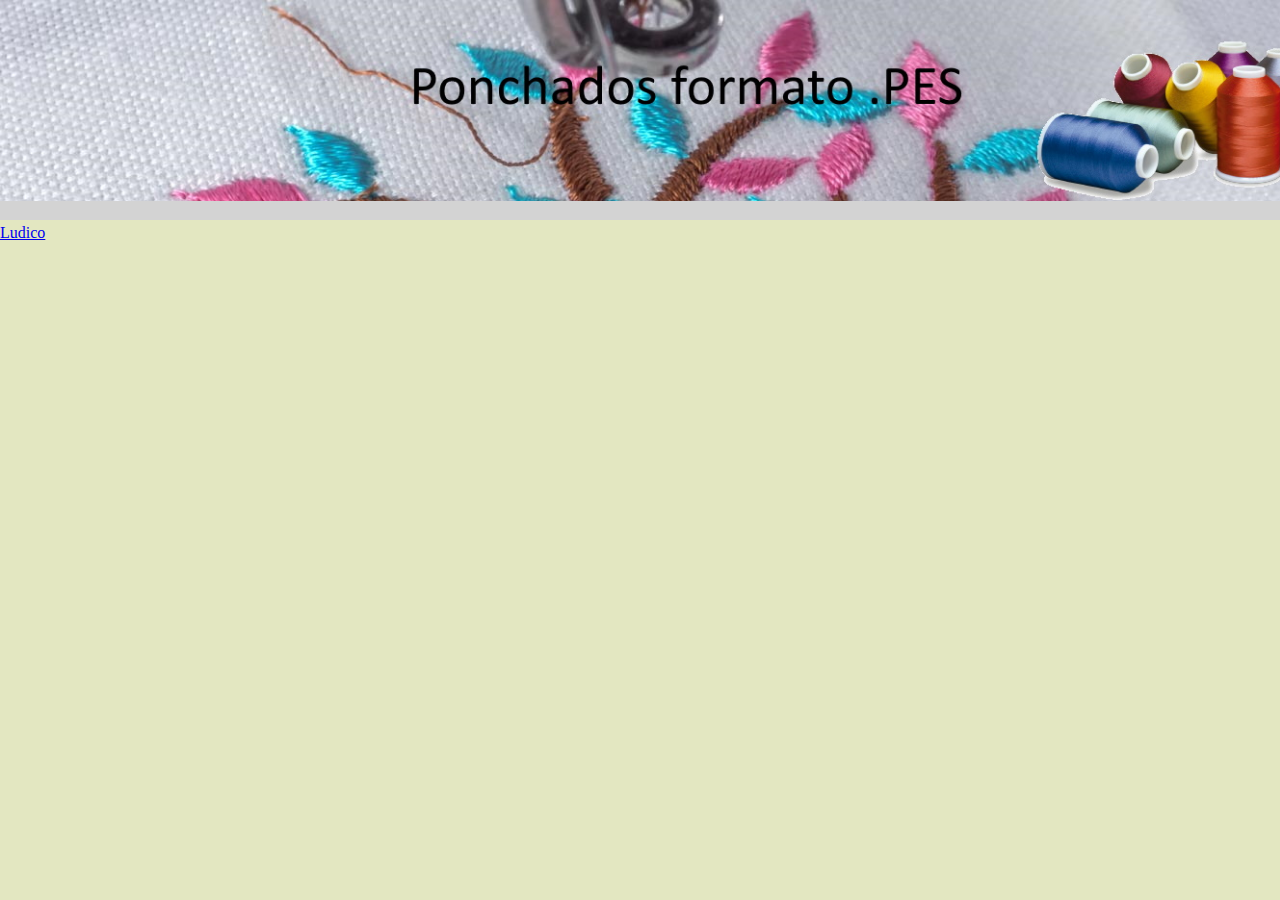
<file: index.html>
<!DOCTYPE html>
<html lang="es">
    <head>
        <meta charset="UTF-8">
        <meta name="viewport" content="width=device-width,initial-scale=1.0">
        <title>Ponchados gratis</title>
        <link rel="stylesheet" href="/css/inicio.css">
    </head>
    <body>     
        <div>
            <iframe src="/web/cab_ini.html" frameborder="0" class="cabecera" frameborder="0"></iframe>
        </div>
        <li class="nav-item"></>
            <a href="ludico.html" class="nav-link">Ludico</a>
        </li>
           
    </body>
</html>
</file>
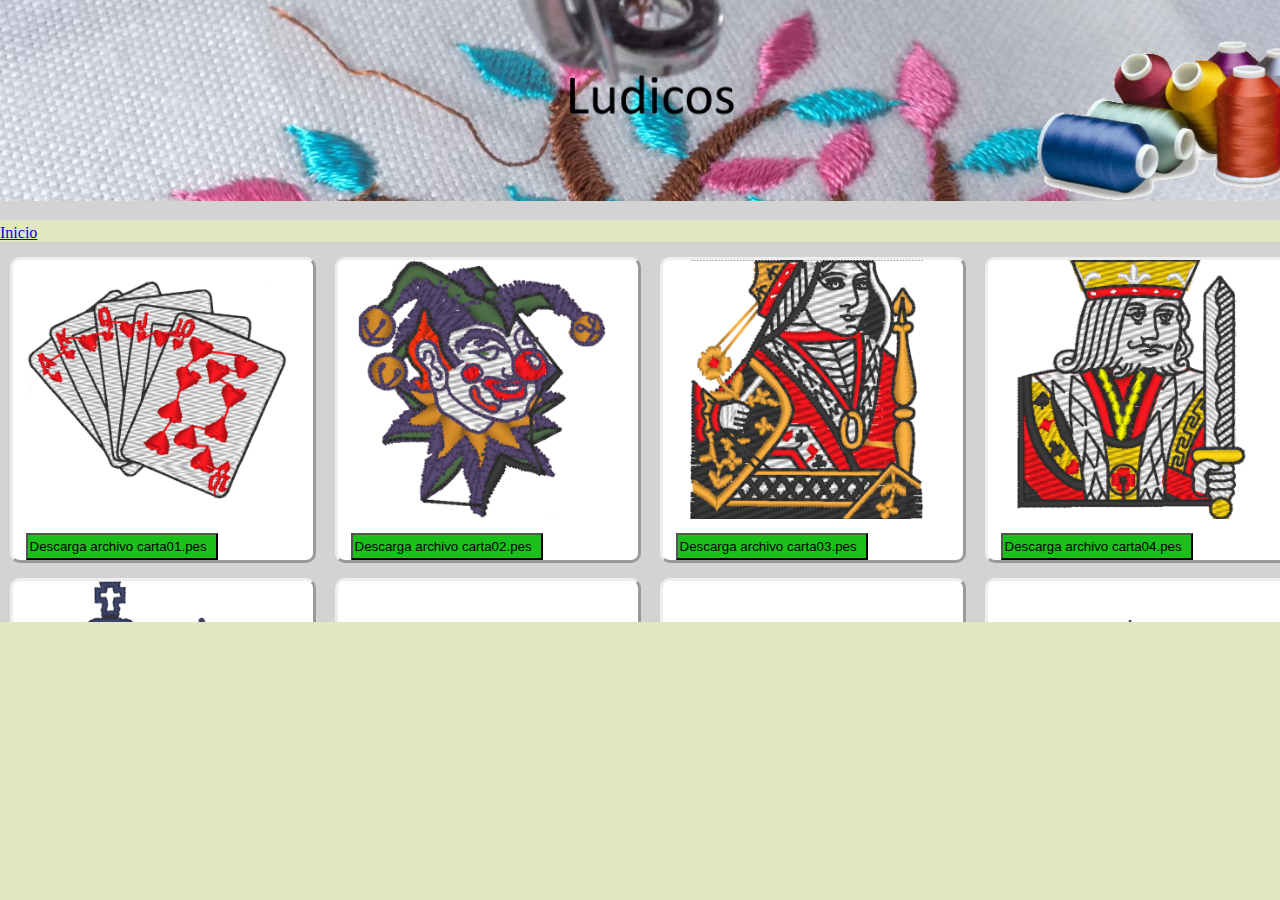
<file: ludico.html>
<!DOCTYPE html>
<html lang="es">
    <head>
        <meta charset="UTF-8">
        <meta name="viewport" content="width=device-width,initial-scale=1.0">
        <title>Ponchados gratis</title>
        <link rel="stylesheet" href="/css/inicio.css">
    </head>
    <body>     
        <div>
            <iframe src="/web/cab_lud.html" frameborder="0" class="cabecera" frameborder="0"></iframe>
        </div>
        <li class="nav-item"></>
            <a href="index.html" class="nav-link">Inicio</a>
        </li>
        <li class=div-body>
            <iframe src="/web/body_lud.html" frameborder="0" class="cuerpo" frameborder="0"></iframe>
        </li>
    </body>
</html>
</file>
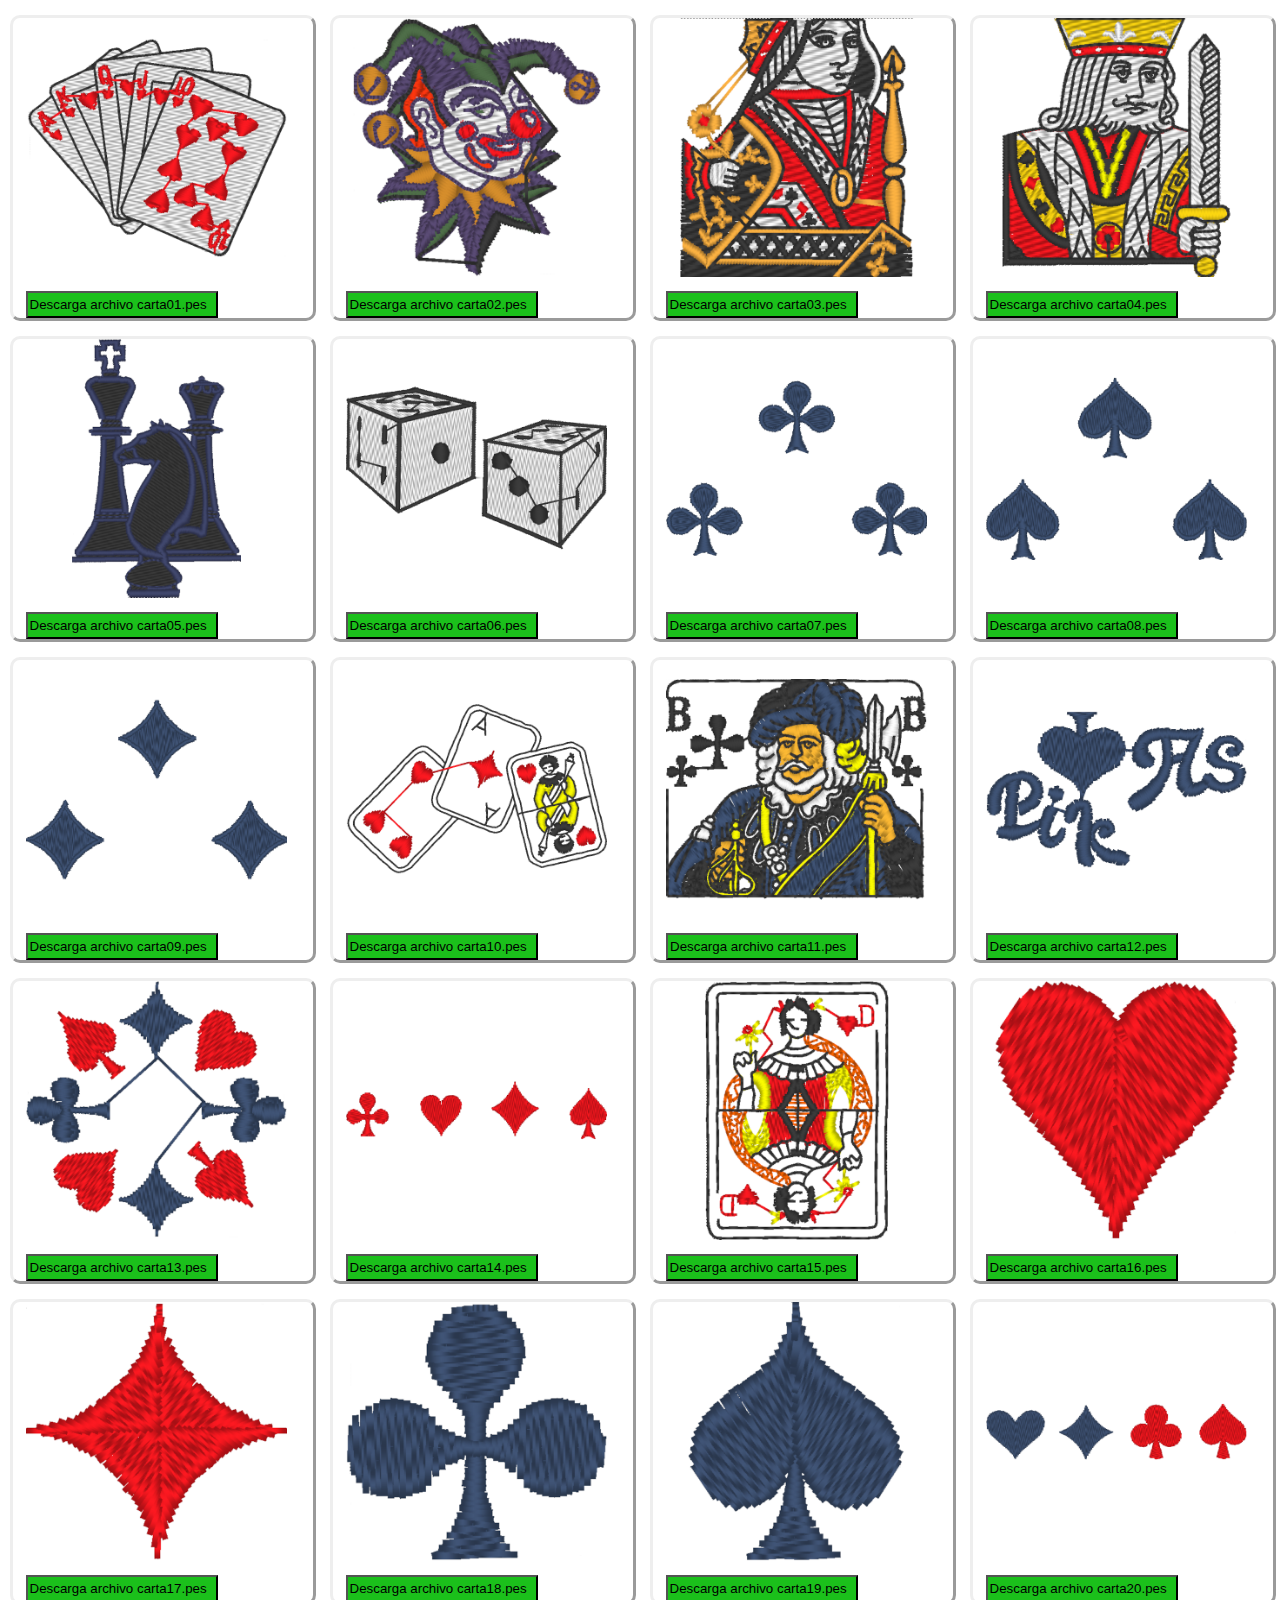
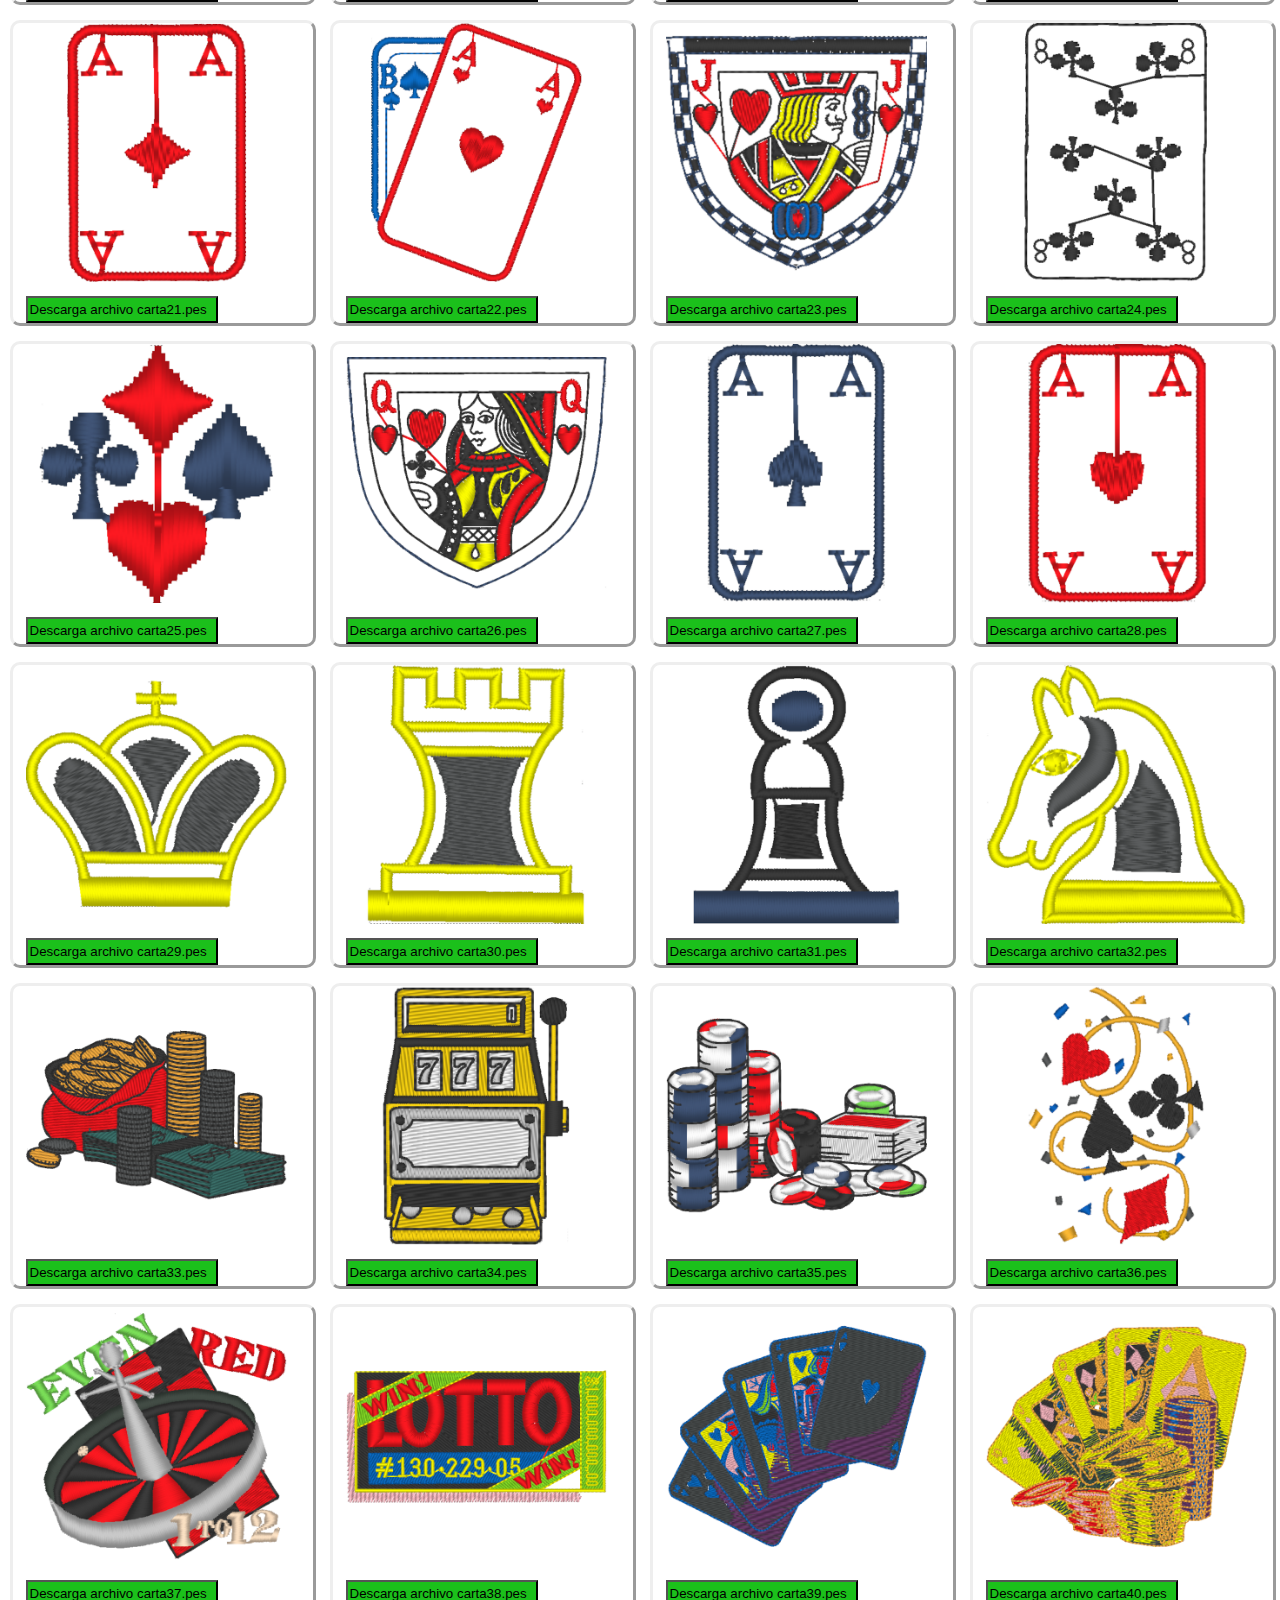
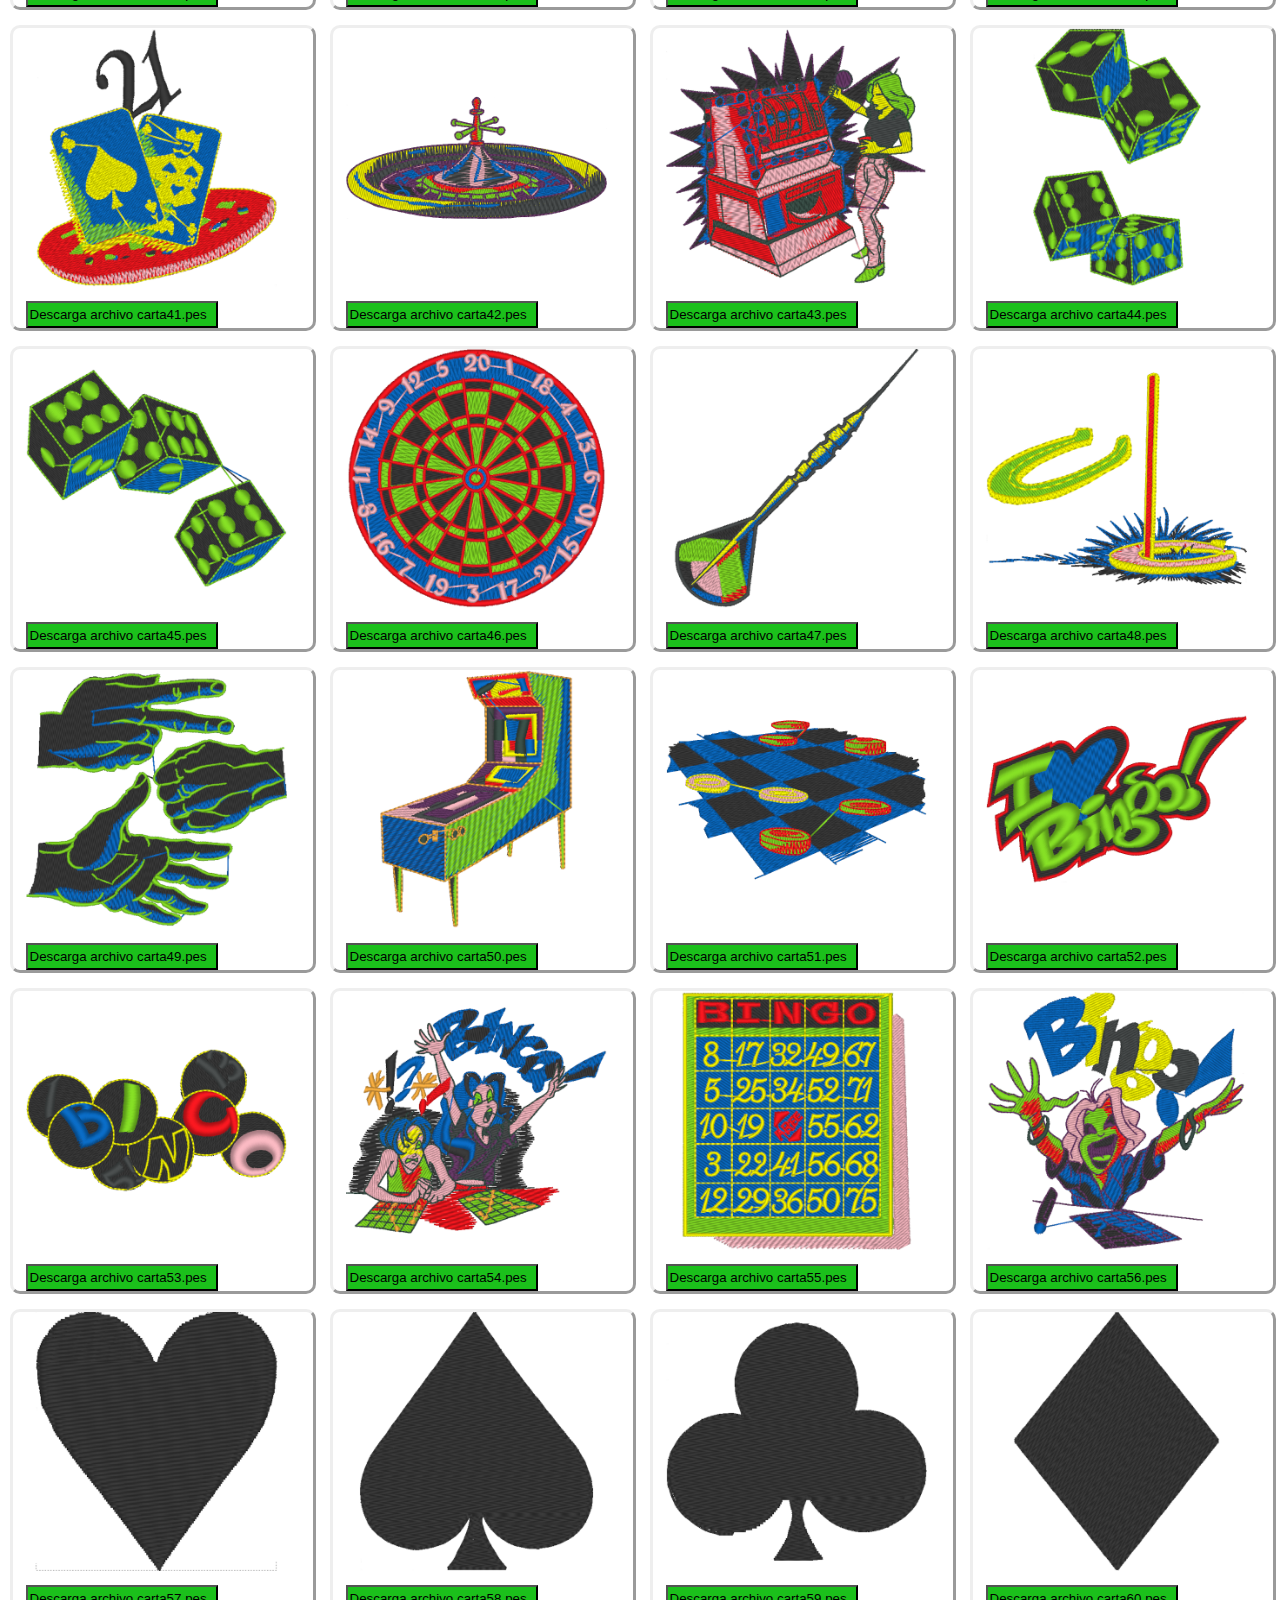
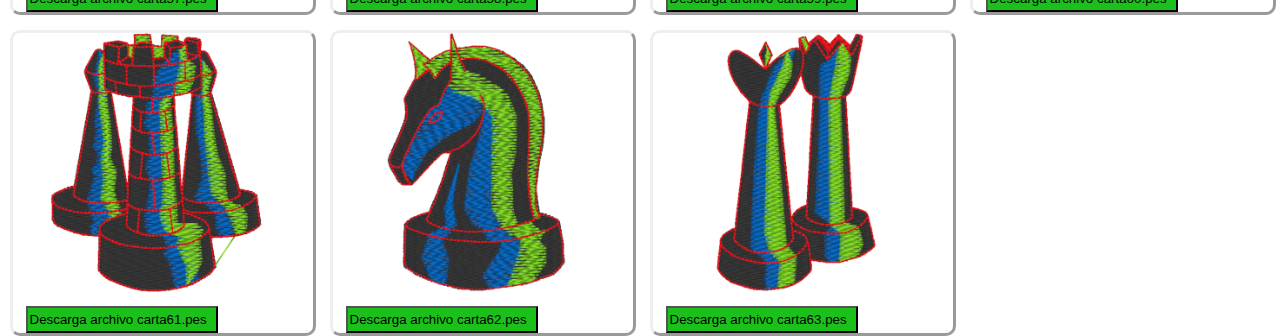
<file: web/body_lud.html>
<!DOCTYPE html>
<html lang="es">
    <head>
        <meta charset="UTF-8">
        <meta name="viewport" content="width=device-width,initial-scale=1.0">
        <title>Ponchados gratis</title>
        <link rel="stylesheet" href="/css/cuer.css">
        
    </head>
    <body>    
        <ul class="ul">
            <li class="li">
                <a href="#" class="a" title="carta01.pes">
                    <img src="/img/01.png" alt="Imagen 1" class="img-body">
                </a>
                <a href="https://uii.io/carta01" download="prueba">
                    <button type="button" class="boton" name="button">Descarga archivo carta01.pes &nbsp;</button>
                </a>
            </li>
            
            <li class="li">
                <a href="#" class="a" title="carta02.pes">
                    <img src="/img/02.png" alt="Imagen 2" class="img-body">
                </a>
                <a href="https://uii.io/carta02" download="prueba">
                    <button type="button" class="boton" name="button">Descarga archivo carta02.pes &nbsp;</button>
                </a>
            </li>
            <li class="li">
                <a href="#" class="a" title="carta03.pes">
                    <img src="/img/03.png" alt="Imagen 3" class="img-body">
                </a>
                <a href="https://uii.io/carta03" download="prueba">
                    <button type="button" class="boton" name="button">Descarga archivo carta03.pes &nbsp;</button>
                </a>
            </li>
            <li class="li">
                <a href="#" class="a" title="carta04.pes">
                    <img src="/img/04.png" alt="Imagen 4" class="img-body">
                </a>
                <a href="https://uii.io/carta04" download="prueba">
                    <button type="button" class="boton" name="button">Descarga archivo carta04.pes &nbsp;</button>
                </a>
            </li>
            <li class="li">
                <a href="#" class="a" title="carta05.pes">
                    <img src="/img/05.png" alt="Imagen 5" class="img-body">
                </a>
                <a href="https://uii.io/carta05" download="prueba">
                    <button type="button" class="boton" name="button">Descarga archivo carta05.pes &nbsp;</button>
                </a>
            </li>
            <li class="li">
                <a href="#" class="a" title="carta06.pes">
                    <img src="/img/06.png" alt="Imagen 6" class="img-body">
                </a>
                <a href="https://uii.io/carta06" download="prueba">
                    <button type="button" class="boton" name="button">Descarga archivo carta06.pes &nbsp;</button>
                </a>
            </li>
            <li class="li">
                <a href="#" class="a" title="carta07.pes">
                    <img src="/img/07.png" alt="Imagen 7" class="img-body">
                </a>
                <a href="https://uii.io/carta07" download="prueba">
                    <button type="button" class="boton" name="button">Descarga archivo carta07.pes &nbsp;</button>
                </a>
            </li>
            <li class="li">
                <a href="#" class="a" title="carta08.pes">
                    <img src="/img/08.png" alt="Imagen 8" class="img-body">
                </a>
                <a href="https://uii.io/carta08" download="prueba">
                    <button type="button" class="boton" name="button">Descarga archivo carta08.pes &nbsp;</button>
                </a>
            </li>
            <li class="li">
                <a href="#" class="a" title="carta09.pes">
                    <img src="/img/09.png" alt="Imagen 9" class="img-body">
                </a>
                <a href="https://uii.io/carta09" download="prueba">
                    <button type="button" class="boton" name="button">Descarga archivo carta09.pes &nbsp;</button>
                </a>
            </li>
            <li class="li">
                <a href="#" class="a" title="carta10.pes">
                    <img src="/img/10.png" alt="Imagen 10" class="img-body">
                </a>
                <a href="https://uii.io/carta10" download="prueba">
                    <button type="button" class="boton" name="button">Descarga archivo carta10.pes &nbsp;</button>
                </a>
            </li>
            <li class="li">
                <a href="#" class="a" title="carta11.pes">
                    <img src="/img/11.png" alt="Imagen 11" class="img-body">
                </a>
                <a href="https://uii.io/carta11" download="prueba">
                    <button type="button" class="boton" name="button">Descarga archivo carta11.pes &nbsp;</button>
                </a>
            </li>
            <li class="li">
                <a href="#" class="a" title="carta12.pes">
                    <img src="/img/12.png" alt="Imagen 12" class="img-body">
                </a>
                <a href="https://uii.io/carta12" download="prueba">
                    <button type="button" class="boton" name="button">Descarga archivo carta12.pes &nbsp;</button>
                </a>
            </li>
            <li class="li">
                <a href="#" class="a" title="carta13.pes">
                    <img src="/img/13.png" alt="Imagen 13" class="img-body">
                </a>
                <a href="https://uii.io/carta13" download="prueba">
                    <button type="button" class="boton" name="button">Descarga archivo carta13.pes &nbsp;</button>
                </a>
            </li>
            <li class="li">
                <a href="#" class="a" title="carta14.pes">
                    <img src="/img/14.png" alt="Imagen 14" class="img-body">
                </a>
                <a href="https://uii.io/carta14" download="prueba">
                    <button type="button" class="boton" name="button">Descarga archivo carta14.pes &nbsp;</button>
                </a>
            </li>
            <li class="li">
                <a href="#" class="a" title="carta15.pes">
                    <img src="/img/15.png" alt="Imagen 15" class="img-body">
                </a>
                <a href="https://uii.io/carta15" download="prueba">
                    <button type="button" class="boton" name="button">Descarga archivo carta15.pes &nbsp;</button>
                </a>
            </li>
            <li class="li">
                <a href="#" class="a" title="carta16.pes">
                    <img src="/img/16.png" alt="Imagen 16" class="img-body">
                </a>
                <a href="https://uii.io/carta16" download="prueba">
                    <button type="button" class="boton" name="button">Descarga archivo carta16.pes &nbsp;</button>
                </a>
            </li>
            <li class="li">
                <a href="#" class="a" title="carta17.pes">
                    <img src="/img/17.png" alt="Imagen 17" class="img-body">
                </a>
                <a href="https://uii.io/carta17" download="prueba">
                    <button type="button" class="boton" name="button">Descarga archivo carta17.pes &nbsp;</button>
                </a>
            </li>
            <li class="li">
                <a href="#" class="a" title="carta18.pes">
                    <img src="/img/18.png" alt="Imagen 18" class="img-body">
                </a>
                <a href="https://uii.io/carta18" download="prueba">
                    <button type="button" class="boton" name="button">Descarga archivo carta18.pes &nbsp;</button>
                </a>
            </li>
            <li class="li">
                <a href="#" class="a" title="carta19.pes">
                    <img src="/img/19.png" alt="Imagen 19" class="img-body">
                </a>
                <a href="https://uii.io/carta19" download="prueba">
                    <button type="button" class="boton" name="button">Descarga archivo carta19.pes &nbsp;</button>
                </a>
            </li>
            <li class="li">
                <a href="#" class="a" title="carta20.pes">
                    <img src="/img/20.png" alt="Imagen 20" class="img-body">
                </a>
                <a href="https://uii.io/carta20" download="prueba">
                    <button type="button" class="boton" name="button">Descarga archivo carta20.pes &nbsp;</button>
                </a>
            </li>
            <li class="li">
                <a href="#" class="a" title="carta21.pes">
                    <img src="/img/21.png" alt="Imagen 21" class="img-body">
                </a>
                <a href="https://uii.io/carta21" download="prueba">
                    <button type="button" class="boton" name="button">Descarga archivo carta21.pes &nbsp;</button>
                </a>
            </li>
            <li class="li">
                <a href="#" class="a" title="carta22.pes">
                    <img src="/img/22.png" alt="Imagen 22" class="img-body">
                </a>
                <a href="https://uii.io/carta22" download="prueba">
                    <button type="button" class="boton" name="button">Descarga archivo carta22.pes &nbsp;</button>
                </a>
            </li>
            <li class="li">
                <a href="#" class="a" title="carta23.pes">
                    <img src="/img/23.png" alt="Imagen 23" class="img-body">
                </a>
                <a href="https://uii.io/carta23" download="prueba">
                    <button type="button" class="boton" name="button">Descarga archivo carta23.pes &nbsp;</button>
                </a>
            </li>
            <li class="li">
                <a href="#" class="a" title="carta24.pes">
                    <img src="/img/24.png" alt="Imagen 24" class="img-body">
                </a>
                <a href="https://uii.io/carta24" download="prueba">
                    <button type="button" class="boton" name="button">Descarga archivo carta24.pes &nbsp;</button>
                </a>
            </li>
            <li class="li">
                <a href="#" class="a" title="carta25.pes">
                    <img src="/img/25.png" alt="Imagen 25" class="img-body">
                </a>
                <a href="https://uii.io/carta25" download="prueba">
                    <button type="button" class="boton" name="button">Descarga archivo carta25.pes &nbsp;</button>
                </a>
            </li>
            <li class="li">
                <a href="#" class="a" title="carta26.pes">
                    <img src="/img/26.png" alt="Imagen 26" class="img-body">
                </a>
                <a href="https://uii.io/carta26" download="prueba">
                    <button type="button" class="boton" name="button">Descarga archivo carta26.pes &nbsp;</button>
                </a>
            </li>
            <li class="li">
                <a href="#" class="a" title="carta27.pes">
                    <img src="/img/27.png" alt="Imagen 27" class="img-body">
                </a>
                <a href="https://uii.io/carta27" download="prueba">
                    <button type="button" class="boton" name="button">Descarga archivo carta27.pes &nbsp;</button>
                </a>
            </li>
            <li class="li">
                <a href="#" class="a" title="carta28.pes">
                    <img src="/img/28.png" alt="Imagen 28" class="img-body">
                </a>
                <a href="https://uii.io/carta28" download="prueba">
                    <button type="button" class="boton" name="button">Descarga archivo carta28.pes &nbsp;</button>
                </a>
            </li>
            <li class="li">
                <a href="#" class="a" title="carta29.pes">
                    <img src="/img/29.png" alt="Imagen 29" class="img-body">
                </a>
                <a href="https://uii.io/carta29" download="prueba">
                    <button type="button" class="boton" name="button">Descarga archivo carta29.pes &nbsp;</button>
                </a>
            </li>
            <li class="li">
                <a href="#" class="a" title="carta30.pes">
                    <img src="/img/30.png" alt="Imagen 30" class="img-body">
                </a>
                <a href="https://uii.io/carta30" download="prueba">
                    <button type="button" class="boton" name="button">Descarga archivo carta30.pes &nbsp;</button>
                </a>
            </li>
            <li class="li">
                <a href="#" class="a" title="carta31.pes">
                    <img src="/img/31.png" alt="Imagen 31" class="img-body">
                </a>
                <a href="https://uii.io/carta31" download="prueba">
                    <button type="button" class="boton" name="button">Descarga archivo carta31.pes &nbsp;</button>
                </a>
            </li>
            <li class="li">
                <a href="#" class="a" title="carta32.pes">
                    <img src="/img/32.png" alt="Imagen 32" class="img-body">
                </a>
                <a href="https://uii.io/carta32" download="prueba">
                    <button type="button" class="boton" name="button">Descarga archivo carta32.pes &nbsp;</button>
                </a>
            </li>
            <li class="li">
                <a href="#" class="a" title="carta33.pes">
                    <img src="/img/33.png" alt="Imagen 33" class="img-body">
                </a>
                <a href="https://uii.io/carta33" download="prueba">
                    <button type="button" class="boton" name="button">Descarga archivo carta33.pes &nbsp;</button>
                </a>
            </li>
            <li class="li">
                <a href="#" class="a" title="carta34.pes">
                    <img src="/img/34.png" alt="Imagen 34" class="img-body">
                </a>
                <a href="https://uii.io/carta34" download="prueba">
                    <button type="button" class="boton" name="button">Descarga archivo carta34.pes &nbsp;</button>
                </a>
            </li>
            <li class="li">
                <a href="#" class="a" title="carta35.pes">
                    <img src="/img/35.png" alt="Imagen 35" class="img-body">
                </a>
                <a href="https://uii.io/carta35" download="prueba">
                    <button type="button" class="boton" name="button">Descarga archivo carta35.pes &nbsp;</button>
                </a>
            </li>
            <li class="li">
                <a href="#" class="a" title="carta36.pes">
                    <img src="/img/36.png" alt="Imagen 36" class="img-body">
                </a>
                <a href="https://uii.io/carta36" download="prueba">
                    <button type="button" class="boton" name="button">Descarga archivo carta36.pes &nbsp;</button>
                </a>
            </li>
            <li class="li">
                <a href="#" class="a" title="carta37.pes">
                    <img src="/img/37.png" alt="Imagen 37" class="img-body">
                </a>
                <a href="https://uii.io/carta37" download="prueba">
                    <button type="button" class="boton" name="button">Descarga archivo carta37.pes &nbsp;</button>
                </a>
            </li>
            <li class="li">
                <a href="#" class="a" title="carta38.pes">
                    <img src="/img/38.png" alt="Imagen 38" class="img-body">
                </a>
                <a href="https://uii.io/carta38" download="prueba">
                    <button type="button" class="boton" name="button">Descarga archivo carta38.pes &nbsp;</button>
                </a>
            </li>
            <li class="li">
                <a href="#" class="a" title="carta39.pes">
                    <img src="/img/39.png" alt="Imagen 39" class="img-body">
                </a>
                <a href="https://uii.io/carta39" download="prueba">
                    <button type="button" class="boton" name="button">Descarga archivo carta39.pes &nbsp;</button>
                </a>
            </li>
            <li class="li">
                <a href="#" class="a" title="carta40.pes">
                    <img src="/img/40.png" alt="Imagen 40" class="img-body">
                </a>
                <a href="https://uii.io/carta40" download="prueba">
                    <button type="button" class="boton" name="button">Descarga archivo carta40.pes &nbsp;</button>
                </a>
            </li>
            <li class="li">
                <a href="#" class="a" title="carta41.pes">
                    <img src="/img/41.png" alt="Imagen 41" class="img-body">
                </a>
                <a href="https://uii.io/carta41" download="prueba">
                    <button type="button" class="boton" name="button">Descarga archivo carta41.pes &nbsp;</button>
                </a>
            </li>
            <li class="li">
                <a href="#" class="a" title="carta42.pes">
                    <img src="/img/42.png" alt="Imagen 42" class="img-body">
                </a>
                <a href="https://uii.io/carta42" download="prueba">
                    <button type="button" class="boton" name="button">Descarga archivo carta42.pes &nbsp;</button>
                </a>
            </li>
            <li class="li">
                <a href="#" class="a" title="carta43.pes">
                    <img src="/img/43.png" alt="Imagen 43" class="img-body">
                </a>
                <a href="https://uii.io/carta43" download="prueba">
                    <button type="button" class="boton" name="button">Descarga archivo carta43.pes &nbsp;</button>
                </a>
            </li>
            <li class="li">
                <a href="#" class="a" title="carta44.pes">
                    <img src="/img/44.png" alt="Imagen 44" class="img-body">
                </a>
                <a href="https://uii.io/carta44" download="prueba">
                    <button type="button" class="boton" name="button">Descarga archivo carta44.pes &nbsp;</button>
                </a>
            </li>
            <li class="li">
                <a href="#" class="a" title="carta45.pes">
                    <img src="/img/45.png" alt="Imagen 45" class="img-body">
                </a>
                <a href="https://uii.io/carta45" download="prueba">
                    <button type="button" class="boton" name="button">Descarga archivo carta45.pes &nbsp;</button>
                </a>
            </li>
            <li class="li">
                <a href="#" class="a" title="carta46.pes">
                    <img src="/img/46.png" alt="Imagen 46" class="img-body">
                </a>
                <a href="https://uii.io/carta46" download="prueba">
                    <button type="button" class="boton" name="button">Descarga archivo carta46.pes &nbsp;</button>
                </a>
            </li>
            <li class="li">
                <a href="#" class="a" title="carta47.pes">
                    <img src="/img/47.png" alt="Imagen 47" class="img-body">
                </a>
                <a href="https://uii.io/carta47" download="prueba">
                    <button type="button" class="boton" name="button">Descarga archivo carta47.pes &nbsp;</button>
                </a>
            </li>
            <li class="li">
                <a href="#" class="a" title="carta48.pes">
                    <img src="/img/48.png" alt="Imagen 48" class="img-body">
                </a>
                <a href="https://uii.io/carta48" download="prueba">
                    <button type="button" class="boton" name="button">Descarga archivo carta48.pes &nbsp;</button>
                </a>
            </li>
            <li class="li">
                <a href="#" class="a" title="carta49.pes">
                    <img src="/img/49.png" alt="Imagen 49" class="img-body">
                </a>
                <a href="https://uii.io/carta49" download="prueba">
                    <button type="button" class="boton" name="button">Descarga archivo carta49.pes &nbsp;</button>
                </a>
            </li>
            <li class="li">
                <a href="#" class="a" title="carta50.pes">
                    <img src="/img/50.png" alt="Imagen 50" class="img-body">
                </a>
                <a href="https://uii.io/carta50" download="prueba">
                    <button type="button" class="boton" name="button">Descarga archivo carta50.pes &nbsp;</button>
                </a>
            </li>
            <li class="li">
                <a href="#" class="a" title="carta51.pes">
                    <img src="/img/51.png" alt="Imagen 51" class="img-body">
                </a>
                <a href="https://uii.io/carta51" download="prueba">
                    <button type="button" class="boton" name="button">Descarga archivo carta51.pes &nbsp;</button>
                </a>
            </li>
            <li class="li">
                <a href="#" class="a" title="carta52.pes">
                    <img src="/img/52.png" alt="Imagen 52" class="img-body">
                </a>
                <a href="https://uii.io/carta52" download="prueba">
                    <button type="button" class="boton" name="button">Descarga archivo carta52.pes &nbsp;</button>
                </a>
            </li>
            <li class="li">
                <a href="#" class="a" title="carta53.pes">
                    <img src="/img/53.png" alt="Imagen 53" class="img-body">
                </a>
                <a href="https://uii.io/carta53" download="prueba">
                    <button type="button" class="boton" name="button">Descarga archivo carta53.pes &nbsp;</button>
                </a>
            </li>
            <li class="li">
                <a href="#" class="a" title="carta54.pes">
                    <img src="/img/54.png" alt="Imagen 54" class="img-body">
                </a>
                <a href="https://uii.io/carta54" download="prueba">
                    <button type="button" class="boton" name="button">Descarga archivo carta54.pes &nbsp;</button>
                </a>
            </li>
            <li class="li">
                <a href="#" class="a" title="carta55.pes">
                    <img src="/img/55.png" alt="Imagen 55" class="img-body">
                </a>
                <a href="https://uii.io/carta55" download="prueba">
                    <button type="button" class="boton" name="button">Descarga archivo carta55.pes &nbsp;</button>
                </a>
            </li>
            <li class="li">
                <a href="#" class="a" title="carta56.pes">
                    <img src="/img/56.png" alt="Imagen 56" class="img-body">
                </a>
                <a href="https://uii.io/carta56" download="prueba">
                    <button type="button" class="boton" name="button">Descarga archivo carta56.pes &nbsp;</button>
                </a>
            </li>
            <li class="li">
                <a href="#" class="a" title="carta57.pes">
                    <img src="/img/57.png" alt="Imagen 57" class="img-body">
                </a>
                <a href="https://uii.io/carta57" download="prueba">
                    <button type="button" class="boton" name="button">Descarga archivo carta57.pes &nbsp;</button>
                </a>
            </li>
            <li class="li">
                <a href="#" class="a" title="carta58.pes">
                    <img src="/img/58.png" alt="Imagen 58" class="img-body">
                </a>
                <a href="https://uii.io/carta58" download="prueba">
                    <button type="button" class="boton" name="button">Descarga archivo carta58.pes &nbsp;</button>
                </a>
            </li>
            <li class="li">
                <a href="#" class="a" title="carta59.pes">
                    <img src="/img/59.png" alt="Imagen 59" class="img-body">
                </a>
                <a href="https://uii.io/carta59" download="prueba">
                    <button type="button" class="boton" name="button">Descarga archivo carta59.pes &nbsp;</button>
                </a>
            </li>
            <li class="li">
                <a href="#" class="a" title="carta60.pes">
                    <img src="/img/60.png" alt="Imagen 60" class="img-body">
                </a>
                <a href="https://uii.io/carta60" download="prueba">
                    <button type="button" class="boton" name="button">Descarga archivo carta60.pes &nbsp;</button>
                </a>
            </li>
            <li class="li">
                <a href="#" class="a" title="carta61.pes">
                    <img src="/img/61.png" alt="Imagen 61" class="img-body">
                </a>
                <a href="https://uii.io/carta61" download="prueba">
                    <button type="button" class="boton" name="button">Descarga archivo carta61.pes &nbsp;</button>
                </a>
            </li>
            <li class="li">
                <a href="#" class="a" title="carta62.pes">
                    <img src="/img/62.png" alt="Imagen 62" class="img-body">
                </a>
                <a href="https://uii.io/carta62" download="prueba">
                    <button type="button" class="boton" name="button">Descarga archivo carta62.pes &nbsp;</button>
                </a>
            </li>
            <li class="li">
                <a href="#" class="a" title="carta63.pes">
                    <img src="/img/63.png" alt="Imagen 63" class="img-body">
                </a>
                <a href="https://uii.io/carta63" download="prueba">
                    <button type="button" class="boton" name="button">Descarga archivo carta63.pes &nbsp;</button>
                </a>
            </li>
        </ul>
    </body>
</html>
</file>
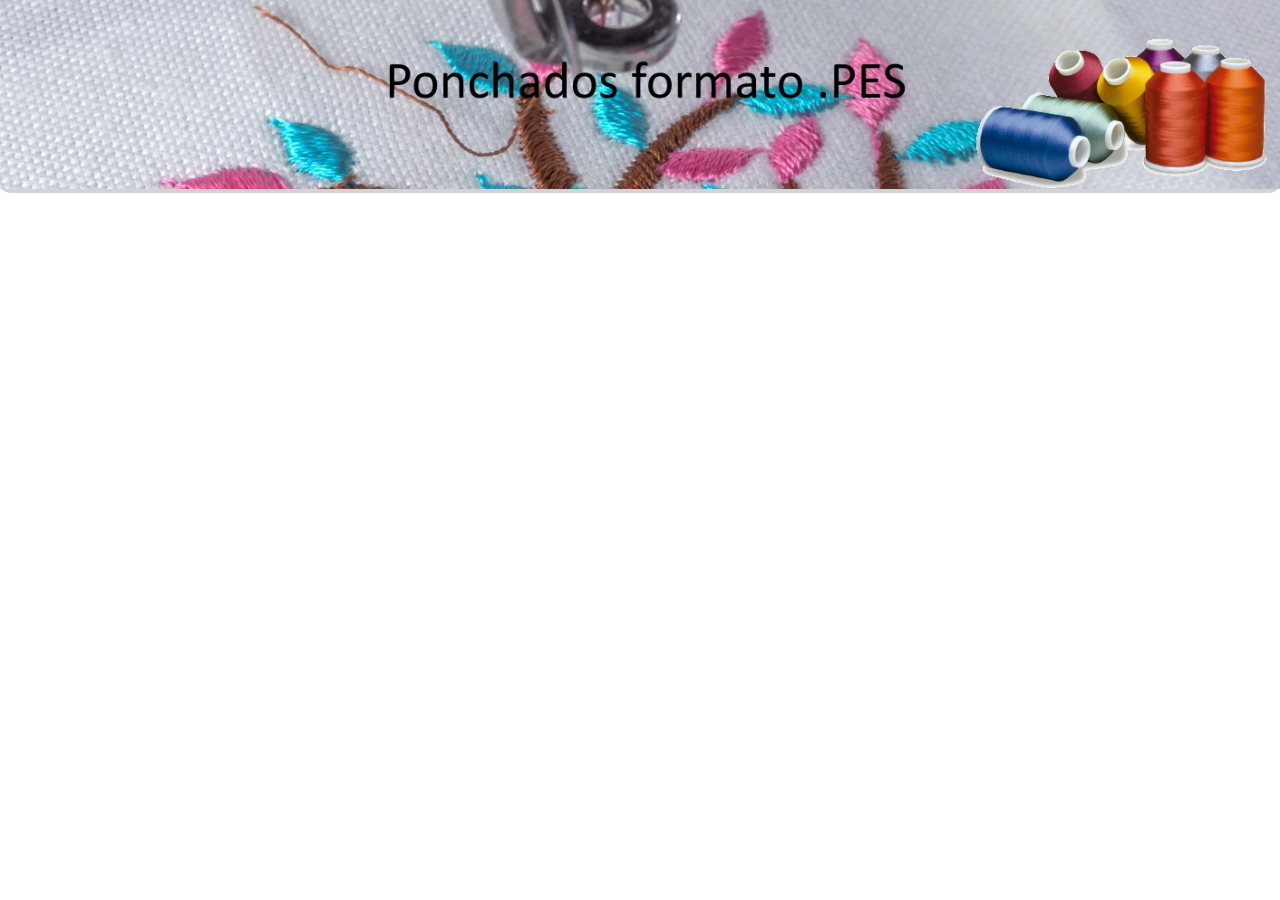
<file: web/cab_ini.html>
<!DOCTYPE html>
<html lang="es">
    <head>
        <meta charset="UTF-8">
        <meta name="viewport" content="width=device-width,initial-scale=1.0">
        <title>Ponchados gratis</title>
        <link rel="stylesheet" href="/css/cab.css">
    </head>
<body>
    <section class="CaImagen">
        <img src="/img/ban_pp.jpg" alt="Imagen 1" class="cabecera" width="1342">
    </section>
</body>
</file>
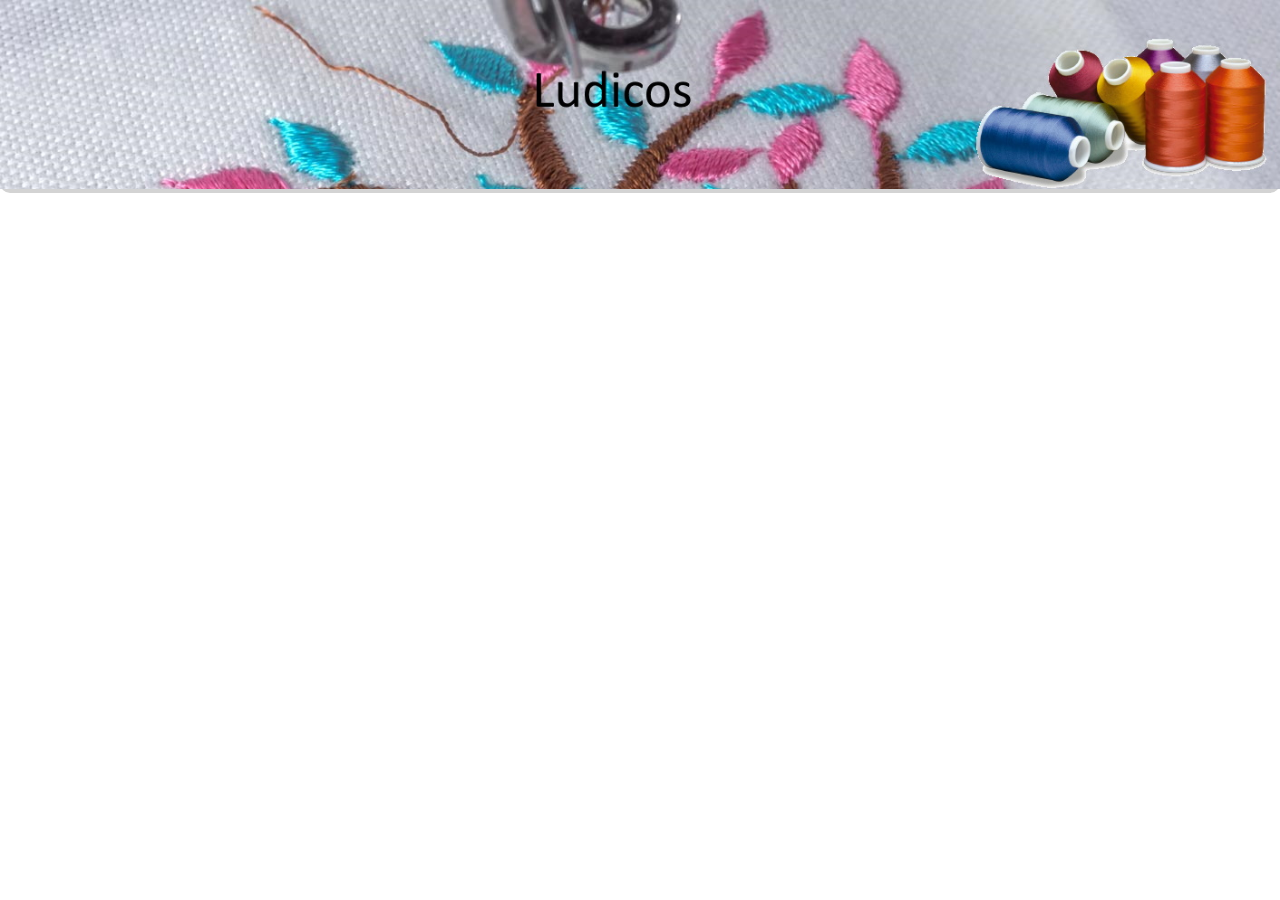
<file: web/cab_lud.html>
<!DOCTYPE html>
<html lang="es">
    <head>
        <meta charset="UTF-8">
        <meta name="viewport" content="width=device-width,initial-scale=1.0">
        <title>Ponchados gratis</title>
        <link rel="stylesheet" href="/css/cab.css">
    </head>
<body>
    <section class="CaImagen">
        <img src="/img/ban_ludo.jpg" alt="Imagen 1" class="cabecera" width="1342">
    </section>
</body>
</file>
<file: css/inicio.css>
*, ::before, ::after {
  margin: 0;
  padding: 0;
  top: 0px;
  left: 0px;
}
body {
  background-color: rgb(227, 231, 193);
}
/* Editando la cabecera */
.cabecera {
  top:0;
  height: 220px;
  width: 1360px;
  background-color: lightgray;
}
.CaImagen {
  width:100%;
  height: 100%;
}
/*----------------------*/
/* Editando el marco de la imagen*/
.div-body {
  padding-left: 0 ; /*Ponemos el contenedor del cuerpo al borde izquierdo*/
}
.cuerpo {
  height: 380px;
  width: 1300px;
  background-color: lightgray 
}
li {
  padding-left: 0px;
}
/*----------------------*/
</file>
<file: css/cuer.css>
*, ::before, ::after {
  margin: 0;
  padding: 0;
  top: 0px;
  left: 0px;
}
  
  /* Editando la cabecera */

.li{
  width:300px;
  height: 300px;
  display: grid;
  background: rgb(255, 255, 255);
  border-radius: 10px;
  justify-content: center;
  border-style: outset;
  margin-top: 15px;
  margin-left: 10px;
}
.img-body{
  width: 95%;
  height: 95%;
}
.boton {
  width:70%;
  height: 100%;
  background-color: rgb(27, 192, 27);
}
.ul{
  display: grid;
  grid-template-columns: repeat(4, 1fr);
}
/*Estado hover*/
li:hover{
  border-style:inset;
}
.boton:hover{
  color:yellow;
}
</file>
<file: css/cab.css>
*, ::before, ::after {
    margin: 0;
    padding: 0;
    top: 0px;
    left: 0px;
  }
  
  /* Editando la cabecera */
  .CaImagen {
    background-color: lightgray;
    border-radius: 10px;
    
  }
  .cabecera {
    width:100%;
    height: 100%;
    overflow:hidden; /*Anulamos la scroll bar*/
  }
  .CaImagen::-webkit-scrollbar-thumb{
     
  }
</file>
